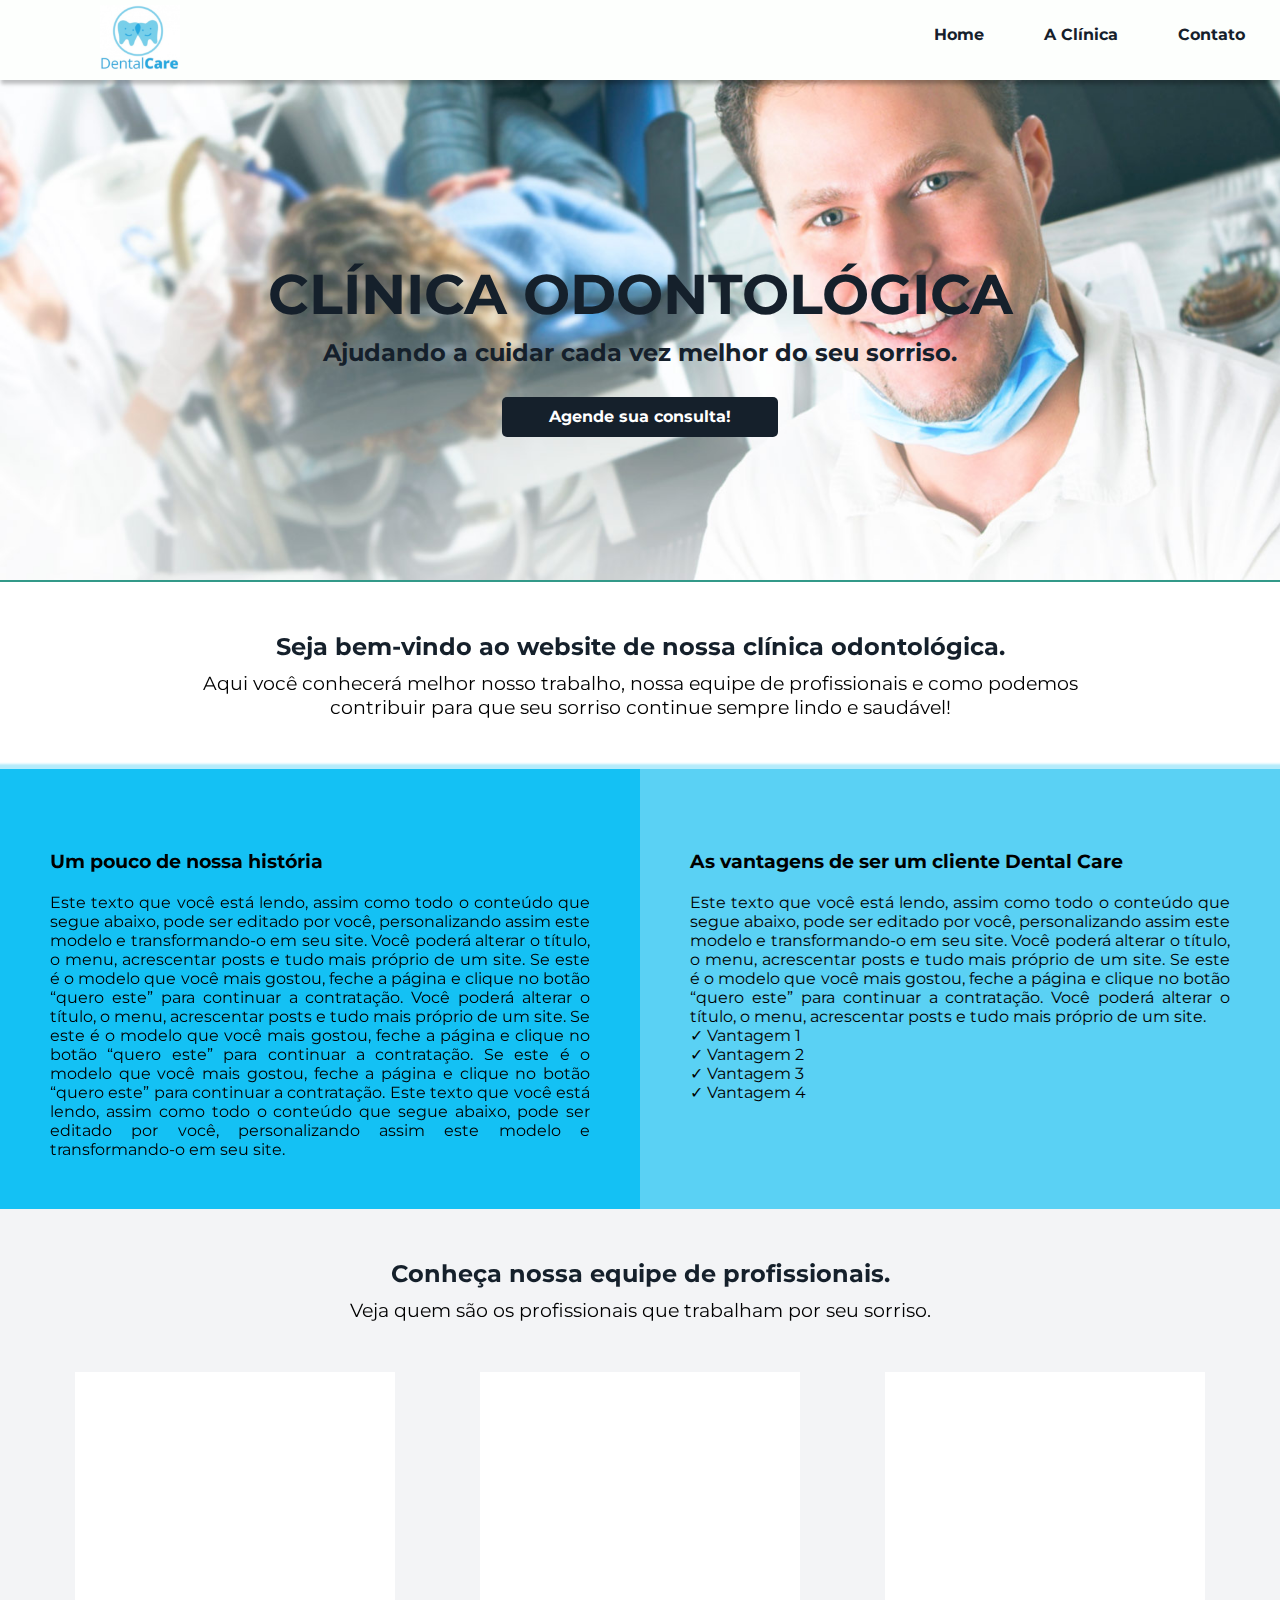
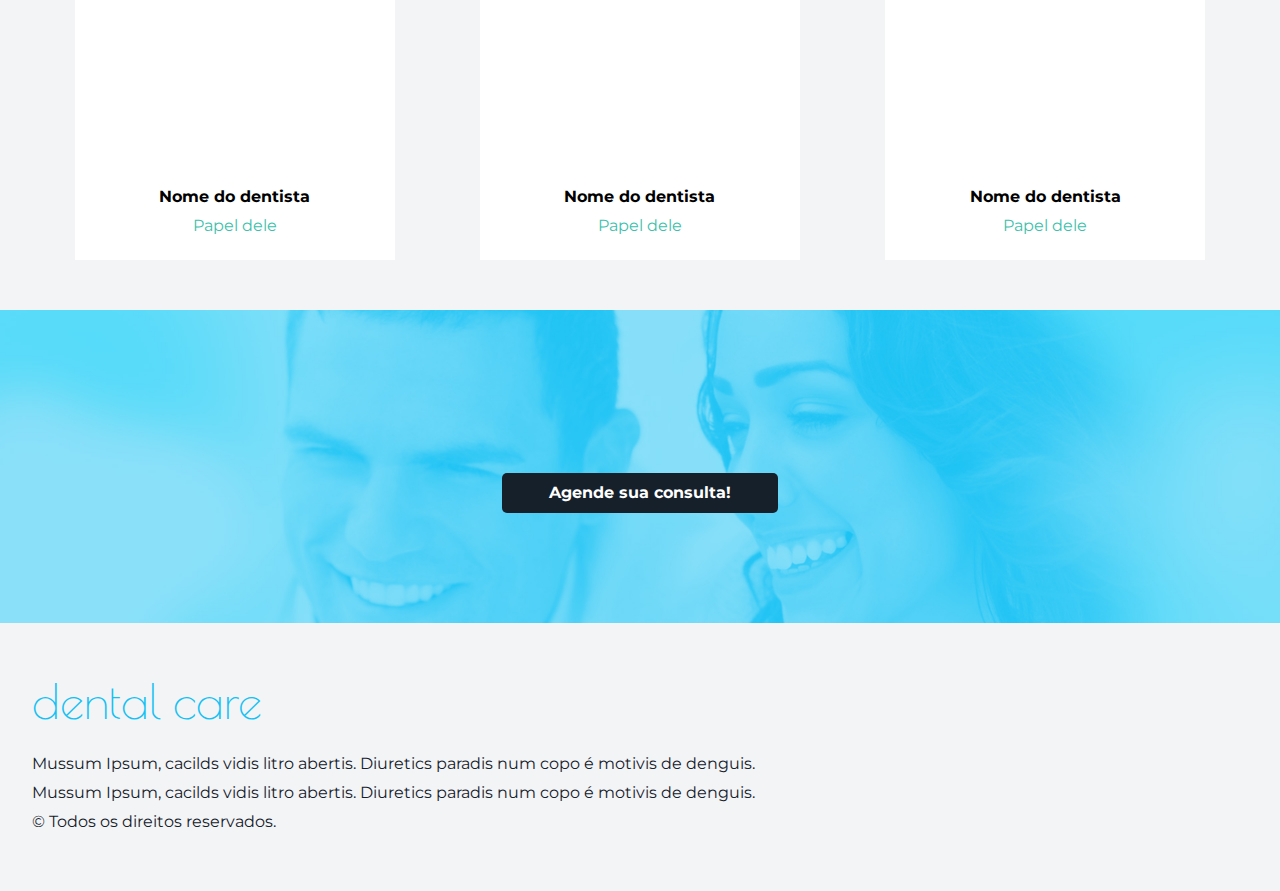
<file: index.html>
<html>
  <head>
    <link href="css/reset.css" rel="stylesheet" />
    <link href="css/common.css" rel="stylesheet" />
    <link href="css/index.css" rel="stylesheet" />
    <script src="https://ajax.googleapis.com/ajax/libs/jquery/3.4.1/jquery.min.js"></script>
    <script src="js/common.js" rel="script"></script>

    <link
      href="https://fonts.googleapis.com/css?family=Poiret+One&display=swap"
      rel="stylesheet"
    />
    <meta charset="utf-8" />
    <title>Dental Care - Home</title>
    <meta name="viewport" content="width=device-width, initial-scale=1" />
    <link
      href="https://fonts.googleapis.com/css?family=Montserrat&display=swap"
      rel="stylesheet"
    />
  </head>

  <body>
    <header>
      <nav class="nav">
        <a class="logo" href="index.html">
          <span class="logo-img">Dental Care</span>
        </a>
        <input class="menu-btn" type="checkbox" id="menu-btn" />
        <label class="menu-icon" for="menu-btn"
          ><span class="navicon"></span
        ></label>
        <ul class="menu">
          <li><a class="nav-link menu-border" href="index.html">Home</a></li>
          <li><a class="nav-link menu-border" href="clinica.html">A Clínica</a></li>
          <li><a class="nav-link" href="contato.html">Contato</a></li>
        </ul>
      </nav>
    </header>
    <section class="intro section-content">
      <div class="intro-content">
        <h1 class="intro-titulo">Clínica Odontológica</h1>
        <h2 class="intro-subtitulo">
          Ajudando a cuidar cada vez melhor do seu sorriso.
        </h2>
        <a href="contato.html" class="btn-agendamento" target="_blank">
          Agende sua consulta!</a
        >
      </div>
    </section>
    <main class="main">
      <div class="main-welcome anime">
        <h3 class="main-titulo">
          Seja bem-vindo ao website de nossa clínica odontológica.
        </h3>
        <p class="main-descricao">
          Aqui você conhecerá melhor nosso trabalho, nossa equipe de
          profissionais e como podemos contribuir para que seu sorriso continue
          sempre lindo e saudável!
        </p>
      </div>
      <div class="main-content">
        <div class="historia six-col anime">
          <h4 class="titulo">
            Um pouco de nossa história
          </h4>
          <p class="descricao">
            Este texto que você está lendo, assim como todo o conteúdo que segue
            abaixo, pode ser editado por você, personalizando assim este modelo
            e transformando-o em seu site. Você poderá alterar o título, o menu,
            acrescentar posts e tudo mais próprio de um site. Se este é o modelo
            que você mais gostou, feche a página e clique no botão “quero este”
            para continuar a contratação. Você poderá alterar o título, o menu,
            acrescentar posts e tudo mais próprio de um site. Se este é o modelo
            que você mais gostou, feche a página e clique no botão “quero este”
            para continuar a contratação. Se este é o modelo que você mais
            gostou, feche a página e clique no botão “quero este” para continuar
            a contratação. Este texto que você está lendo, assim como todo o
            conteúdo que segue abaixo, pode ser editado por você, personalizando
            assim este modelo e transformando-o em seu site.
          </p>
        </div>
        <div class="vantagem six-col anime">
          <h4 class="titulo">
            As vantagens de ser um cliente Dental Care
          </h4>
          <p class="descricao">
            Este texto que você está lendo, assim como todo o conteúdo que segue
            abaixo, pode ser editado por você, personalizando assim este modelo
            e transformando-o em seu site. Você poderá alterar o título, o menu,
            acrescentar posts e tudo mais próprio de um site. Se este é o modelo
            que você mais gostou, feche a página e clique no botão “quero este”
            para continuar a contratação. Você poderá alterar o título, o menu,
            acrescentar posts e tudo mais próprio de um site. <br />
            &#10003; Vantagem 1 <br />
            &#10003; Vantagem 2 <br />
            &#10003; Vantagem 3 <br />
            &#10003; Vantagem 4 <br />
          </p>
        </div>
      </div>
    </main>
    <section class="time">
      <div class="container">
        <div class="time-welcome anime">
          <h3 class="time-titulo">
            Conheça nossa equipe de profissionais.
          </h3>
          <p class="time-descricao">
            Veja quem são os profissionais que trabalham por seu sorriso.
          </p>
        </div>
        <div class="time-profissional">
          <div class="time-card">
            <img
              src="img/dentista1.jpg"
              alt="Dentista rico e branco"
              class="time-foto zoomIn"
            />
            <p class="time-nome">Nome do dentista</p>
            <p class="time-papel">Papel dele</p>
          </div>
          <div class="time-card">
            <img
              src="img/dentista1.jpg"
              alt="Dentista rico e branco"
              class="time-foto zoomIn"
            />
            <p class="time-nome">Nome do dentista</p>
            <p class="time-papel">Papel dele</p>
          </div>
          <div class="time-card">
            <img
              src="img/dentista1.jpg"
              alt="Dentista rico e branco"
              class="time-foto zoomIn"
            />
            <p class="time-nome">Nome do dentista</p>
            <p class="time-papel">Papel dele</p>
          </div>
        </div>
      </div>
    </section>
    <section class="agendamento">
      <div class="agendamento-content">
        <p class="agendamento-titulo anime">
          Comece a cuidar melhor da saúde de sua boca!
        </p>
        <p class="agendamento-descricao anime">
          Não perca mais tempo, marque sua consulta e tenha seu diagnóstico
          rápido.
        </p>
        <a href="contato.html" class="btn-agendamento zoomIn">Agende sua consulta!</a>
      </div>
    </section>
    <footer class="rodape">
      <div class="container">
        <p class="logo-texto">Dental Care</p>
        <p class="rodape-texto">
          Mussum Ipsum, cacilds vidis litro abertis. Diuretics paradis num copo
          é motivis de denguis.
        </p>
        <p class="rodape-texto">
          Mussum Ipsum, cacilds vidis litro abertis. Diuretics paradis num copo
          é motivis de denguis.
        </p>
        <p class="rodape-texto">&copy; Todos os direitos reservados.</p>
      </div>
    </footer>
  </body>
</html>
</file>
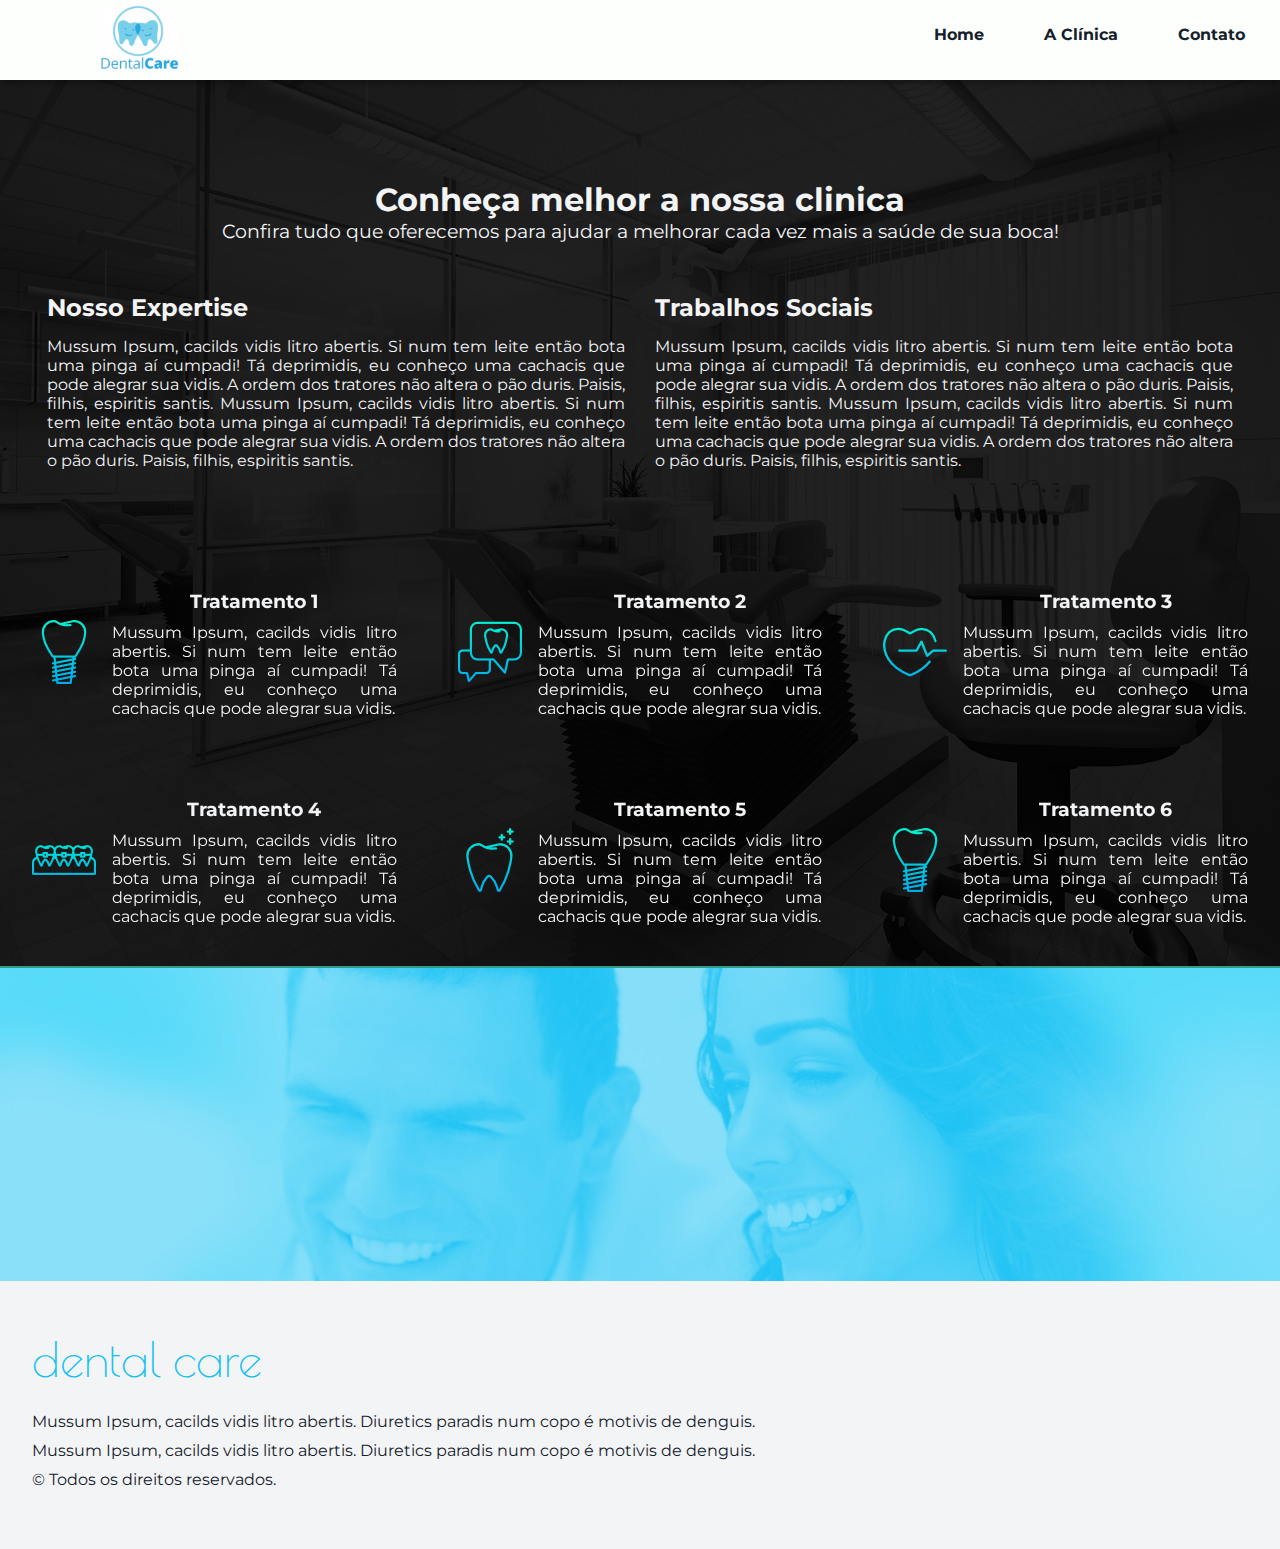
<file: clinica.html>
<!DOCTYPE html>
<html>
  <head>
    <link href="css/reset.css" rel="stylesheet" />
    <link href="css/common.css" rel="stylesheet" />
    <link href="css/clinica.css" rel="stylesheet" />
    
    <script src="https://ajax.googleapis.com/ajax/libs/jquery/3.4.1/jquery.min.js"></script>
    <script src="js/common.js" rel="script"></script>
    <link
      href="https://fonts.googleapis.com/css?family=Montserrat&display=swap"
      rel="stylesheet"
    />
    <link
      href="https://fonts.googleapis.com/css?family=Poiret+One&display=swap"
      rel="stylesheet"
    />
    <meta charset="utf-8" />
    <title>Dental Care - A Clinica</title>
    <meta name="viewport" content="width=device-width, initial-scale=1" />
  </head>
  <body>
    <header>
      <nav class="nav">
        <a class="logo" href="index.html">
          <span class="logo-img">Dental Care</span>
        </a>
        <input class="menu-btn" type="checkbox" id="menu-btn" />
        <label class="menu-icon" for="menu-btn"
          ><span class="navicon"></span
        ></label>
        <ul class="menu">
          <li><a class="nav-link menu-border" href="index.html">Home</a></li>
          <li><a class="nav-link menu-border" href="clinica.html">A Clínica</a></li>
          <li><a class="nav-link" href="contato.html">Contato</a></li>
        </ul>
      </nav>
    </header>
    <main class="main">
      <div class="container">
        <h1 class="clinica-titulo">Conheça melhor a nossa clinica</h1>
        <p class="clinica-subtitulo">
          Confira tudo que oferecemos para ajudar a melhorar cada vez mais a
          saúde de sua boca!
        </p>

        <div class="clinica-descricao">
          <div class="expertise">
            <h2 class="expertise-titulo">Nosso Expertise</h2>
            <p class="expertise-descricao">
              Mussum Ipsum, cacilds vidis litro abertis. Si num tem leite então
              bota uma pinga aí cumpadi! Tá deprimidis, eu conheço uma cachacis
              que pode alegrar sua vidis. A ordem dos tratores não altera o pão
              duris. Paisis, filhis, espiritis santis. Mussum Ipsum, cacilds
              vidis litro abertis. Si num tem leite então bota uma pinga aí
              cumpadi! Tá deprimidis, eu conheço uma cachacis que pode alegrar
              sua vidis. A ordem dos tratores não altera o pão duris. Paisis,
              filhis, espiritis santis.
            </p>
          </div>
          <div class="trabalhos-sociais">
            <h2 class="trabalhos-titulo">Trabalhos Sociais</h2>
            <p class="trabalhos-descricao">
              Mussum Ipsum, cacilds vidis litro abertis. Si num tem leite então
              bota uma pinga aí cumpadi! Tá deprimidis, eu conheço uma cachacis
              que pode alegrar sua vidis. A ordem dos tratores não altera o pão
              duris. Paisis, filhis, espiritis santis. Mussum Ipsum, cacilds
              vidis litro abertis. Si num tem leite então bota uma pinga aí
              cumpadi! Tá deprimidis, eu conheço uma cachacis que pode alegrar
              sua vidis. A ordem dos tratores não altera o pão duris. Paisis,
              filhis, espiritis santis.
            </p>
          </div>
        </div>
        <div class="tratamentos anime">
          <div class="trat-card">
            <img
              class="trat-icon"
              src="img/implant.png"
              alt="icone de implante dentario"
            />
            <h3 class="trat-titulo">Tratamento 1</h3>
            <p class="trat-descricao">
              Mussum Ipsum, cacilds vidis litro abertis. Si num tem leite então
              bota uma pinga aí cumpadi! Tá deprimidis, eu conheço uma cachacis
              que pode alegrar sua vidis.
            </p>
          </div>
          <div class="trat-card">
            <img
              class="trat-icon"
              src="img/conversation.png"
              alt="icone de um dente em um balao de conversa"
            />
            <h3 class="trat-titulo">Tratamento 2</h3>
            <p class="trat-descricao">
              Mussum Ipsum, cacilds vidis litro abertis. Si num tem leite então
              bota uma pinga aí cumpadi! Tá deprimidis, eu conheço uma cachacis
              que pode alegrar sua vidis.
            </p>
          </div>
          <div class="trat-card">
            <img
              class="trat-icon"
              src="img/heart-rate.png"
              alt="icone com um dente e uma frequencia cardíaca"
            />
            <h3 class="trat-titulo">Tratamento 3</h3>
            <p class="trat-descricao">
              Mussum Ipsum, cacilds vidis litro abertis. Si num tem leite então
              bota uma pinga aí cumpadi! Tá deprimidis, eu conheço uma cachacis
              que pode alegrar sua vidis.
            </p>
          </div>
          <div class="trat-card">
            <img
              class="trat-icon"
              src="img/teeth.png"
              alt="icone com aparelho dentario"
            />
            <h3 class="trat-titulo">Tratamento 4</h3>
            <p class="trat-descricao">
              Mussum Ipsum, cacilds vidis litro abertis. Si num tem leite então
              bota uma pinga aí cumpadi! Tá deprimidis, eu conheço uma cachacis
              que pode alegrar sua vidis.
            </p>
          </div>
          <div class="trat-card">
            <img
              class="trat-icon"
              src="img/tooth.png"
              alt="icone com dente"
            />
            <h3 class="trat-titulo">Tratamento 5</h3>
            <p class="trat-descricao">
              Mussum Ipsum, cacilds vidis litro abertis. Si num tem leite então
              bota uma pinga aí cumpadi! Tá deprimidis, eu conheço uma cachacis
              que pode alegrar sua vidis.
            </p>
          </div>
          <div class="trat-card">
            <img
              class="trat-icon"
              src="img/implant.png"
              alt="icone com implante dentario"
            />
            <h3 class="trat-titulo">Tratamento 6</h3>
            <p class="trat-descricao">
              Mussum Ipsum, cacilds vidis litro abertis. Si num tem leite então
              bota uma pinga aí cumpadi! Tá deprimidis, eu conheço uma cachacis
              que pode alegrar sua vidis.
            </p>
          </div>
        </div>
      </div>
    </main>
    <section class="agendamento">
      <div class="container">
      <div class="agendamento-content">
        <p class="agendamento-titulo anime">
          Comece a cuidar melhor da saúde de sua boca!
        </p>
        <p class="agendamento-descricao anime">
          Não perca mais tempo, marque sua consulta e tenha seu diagnóstico
          rápido.
        </p>
        <a href="contato.html" class="btn-agendamento anime">Agende sua consulta!</a>
      </div>
    </div>
    </section>
    <footer class="rodape">
      <div class="container">
        <p class="logo-texto">Dental Care</p>
        <p class="rodape-texto">
          Mussum Ipsum, cacilds vidis litro abertis. Diuretics paradis num copo
          é motivis de denguis.
        </p>
        <p class="rodape-texto">
          Mussum Ipsum, cacilds vidis litro abertis. Diuretics paradis num copo
          é motivis de denguis.
        </p>
        <p class="rodape-texto">&copy; Todos os direitos reservados.</p>
      </div>
    </footer>
  </body>
</html>
</file>
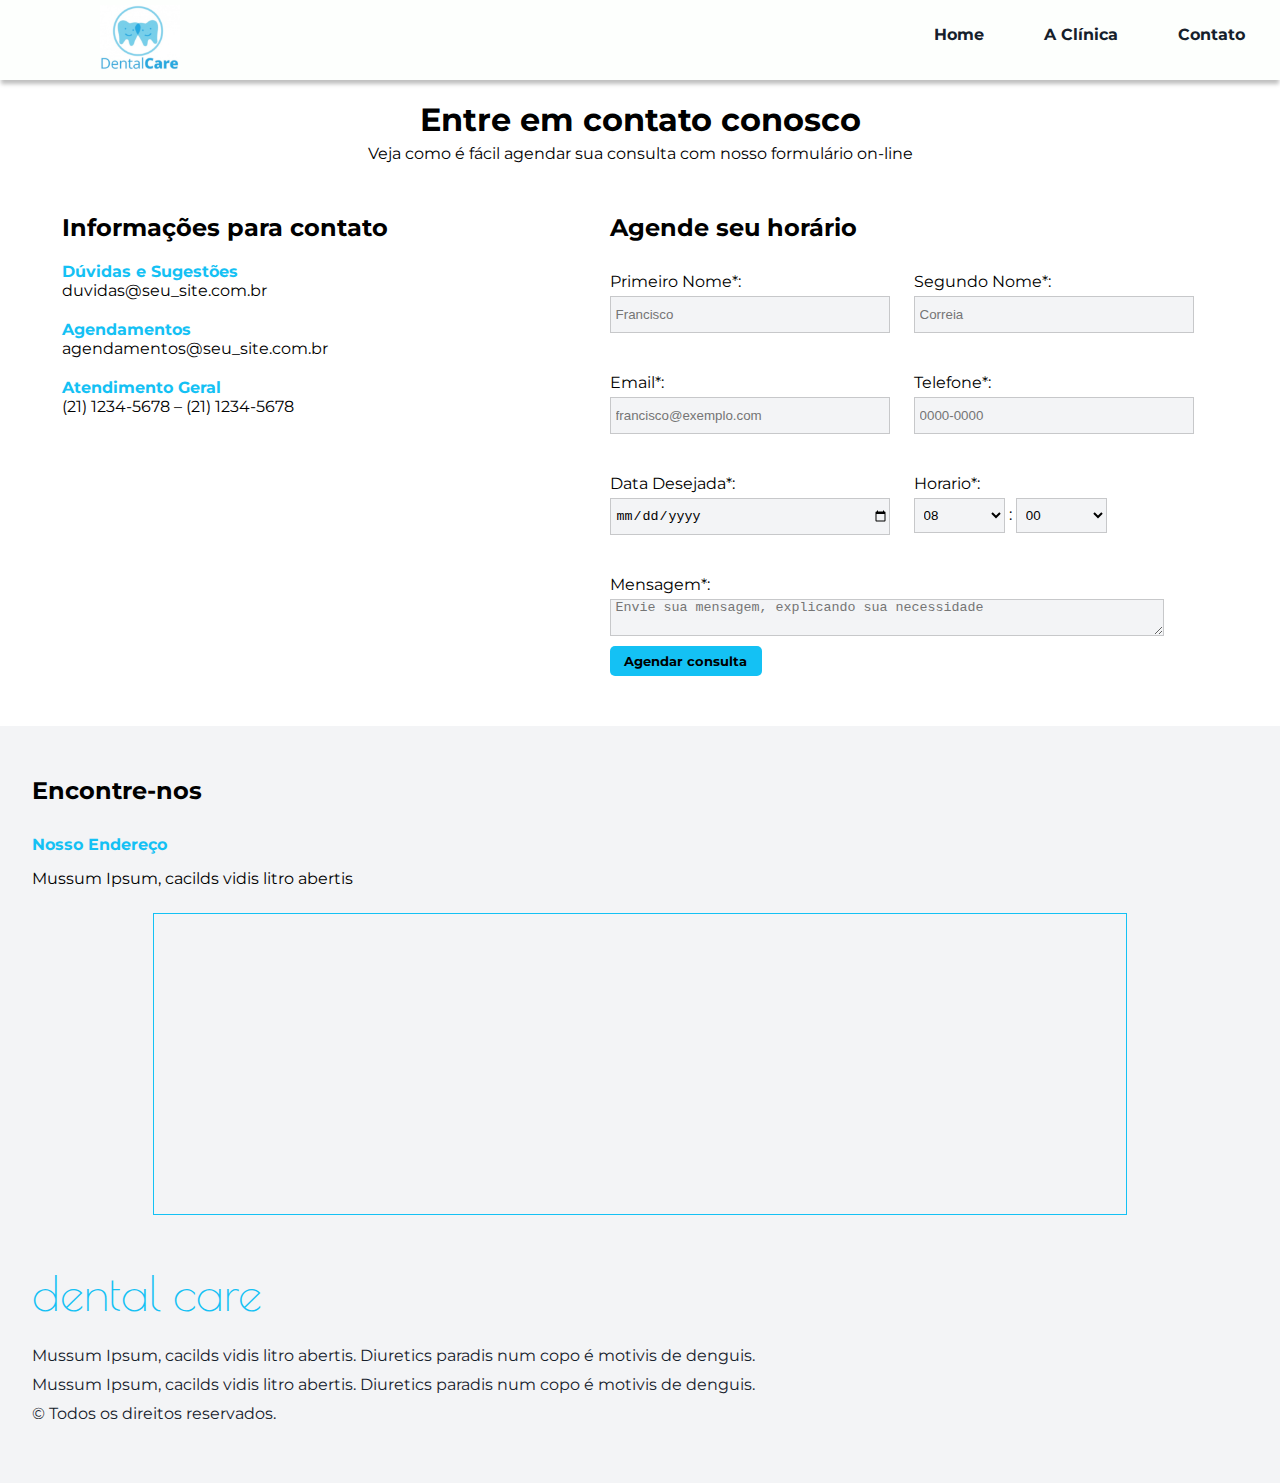
<file: contato.html>
<!DOCTYPE html>
<html>
  <head>
    <link href="css/reset.css" rel="stylesheet" />
    <link href="css/common.css" rel="stylesheet" />
    <link href="css/contato.css" rel="stylesheet" />

    <script src="https://ajax.googleapis.com/ajax/libs/jquery/3.4.1/jquery.min.js"></script>
    <script src="js/index.js" rel="script"></script>
    <link
      href="https://fonts.googleapis.com/css?family=Montserrat&display=swap"
      rel="stylesheet"
    />
    <link
      href="https://fonts.googleapis.com/css?family=Poiret+One&display=swap"
      rel="stylesheet"
    />
    <meta charset="utf-8" />
    <title>Dental Care - Contato</title>
    <meta name="viewport" content="width=device-width, initial-scale=1" />
  </head>
  <body>
    <header>
      <nav class="nav">
        <a class="logo" href="index.html">
          <span class="logo-img">Dental Care</span>
        </a>
        <input class="menu-btn" type="checkbox" id="menu-btn" />
        <label class="menu-icon" for="menu-btn"
          ><span class="navicon"></span
        ></label>
        <ul class="menu">
          <li><a class="nav-link menu-border" href="index.html">Home</a></li>
          <li>
            <a class="nav-link menu-border" href="clinica.html">A Clínica</a>
          </li>
          <li><a class="nav-link" href="contato.html">Contato</a></li>
        </ul>
      </nav>
    </header>
    <main class="main">
      <div class="container">
        <h1 class="main-titulo">Entre em contato conosco</h1>
        <p class="main-descricao">
          Veja como é fácil agendar sua consulta com nosso formulário on-line
        </p>
        <div class="main-content">
          <div class="main-contato">
            <h2 class="contato-titulo">Informações para contato</h2>
            <p class="info-titulo">Dúvidas e Sugestões</p>
            <p class="info-descricao">duvidas@seu_site.com.br</p>
            <p class="info-titulo">Agendamentos</p>
            <p class="info-descricao">agendamentos@seu_site.com.br</p>
            <p class="info-titulo">Atendimento Geral</p>
            <p class="info-descricao">(21) 1234-5678 – (21) 1234-5678</p>
          </div>
          <div class="main-agende">
            <h2 class="agende-titulo">Agende seu horário</h2>
            <form class="agendamento-form">
              <label class="agende-label" for="primNome"
                >Primeiro Nome*:
                <input
                  name="primeiro-nome"
                  required
                  placeholder="Francisco"
                  type="text"
                  id="primNome"
                  class="agende-input"
              /></label>

              <label class="agende-label" for="segunNome"
                >Segundo Nome*:<input
                  name="segundo-nome"
                  required
                  placeholder="Correia"
                  type="text"
                  id="segunNome"
                  class="agende-input"
              /></label>

              <label class="agende-label" for="email"
                >Email*:
                <input
                  name="email"
                  required
                  placeholder="francisco@exemplo.com"
                  type="email"
                  id="email"
                  class="agende-input"
              /></label>

              <label class="agende-label" for="telefone"
                >Telefone*:<input
                  name="telefone"
                  required
                  placeholder="0000-0000"
                  type="tel"
                  id="telefone"
                  class="agende-input"
              /></label>

              <label class="agende-label" for="data"
                >Data Desejada*:<input
                  name="data"
                  required
                  type="date"
                  id="data"
                  class="agende-input"
              /></label>

              <label class="agende-label"
                ><span class="horario-span">Horario*:</span>
                <select class="agende-hora" name="hora">
                  <option>08</option>
                  <option>09</option>
                  <option>10</option>
                  <option>11</option>
                  <option>13</option>
                  <option>14</option>
                  <option>15</option>
                  <option>16</option>
                  <option>17</option>
                  <option>18</option>
                </select>
                :
                <select class="agende-hora" name="minuto">
                  <option>00</option>
                  <option>30</option>
                </select></label
              >

              <label class="agende-label mensagem" for="msg"
                >Mensagem*:<textarea
                  name="mensagem"
                  class="agende-input"
                  placeholder="Envie sua mensagem, explicando sua necessidade"
                ></textarea
              ></label>

              <button type="submit" class="agende-btn">Agendar consulta</button>
            </form>
          </div>
        </div>
      </div>
    </main>
    <section class="mapa">
      <div class="container">
        <h2 class="mapa-titulo">Encontre-nos</h2>
        <span class="mapainfo-titulo">Nosso Endereço</span>
        <span class="mapainfo-descricao"
          >Mussum Ipsum, cacilds vidis litro abertis</span
        >
        <iframe
          class="mapa-content"
          src="https://www.google.com/maps/embed?pb=!1m18!1m12!1m3!1d15899.860818973793!2d-37.992295730224605!3d-4.945436999999996!2m3!1f0!2f0!3f0!3m2!1i1024!2i768!4f13.1!3m3!1m2!1s0x7b97876b3b2c5c3%3A0x7f135813cf788611!2sDental+Clean+-+Cl%C3%ADnica+Odontol%C3%B3gica!5e0!3m2!1spt-BR!2sbr!4v1563815479421!5m2!1spt-BR!2sbr"
          allowfullscreen
        ></iframe>
      </div>
    </section>
    <footer class="rodape">
      <div class="container">
        <p class="logo-texto">Dental Care</p>
        <p class="rodape-texto">
          Mussum Ipsum, cacilds vidis litro abertis. Diuretics paradis num copo
          é motivis de denguis.
        </p>
        <p class="rodape-texto">
          Mussum Ipsum, cacilds vidis litro abertis. Diuretics paradis num copo
          é motivis de denguis.
        </p>
        <p class="rodape-texto">&copy; Todos os direitos reservados.</p>
      </div>
    </footer>
  </body>
</html>
</file>
<file: css/common.css>
.container {
  width: 95%;
  margin: 0 auto;
}

h1, h2, h3, h4 {
  font-family: 'Montserrat', sans-serif;
}

p, span, a, label, button {
  font-family: 'Montserrat', sans-serif; /*mudar depois*/
}



/*================= NAVBAR =================*/

.logo-img {
    display: inline-block;
    width: 80px;
    height: 100%;
    margin-top: 5px; 
    margin-left: 100px;
    background: url("../img/dc-logo.jpg") no-repeat;
    background-size: contain; 
    color: transparent;
}

.nav {
    height: 80px;
    width: 100%;
    box-shadow: 0 5px 4px -1px rgba(0,0,0,0.25);
    position: fixed;
    top: 0;
    z-index: 999;
    background-color: #FDFFFD;
}



.menu {
  margin: -5px;
  padding: 0;
  list-style: none;
  overflow: hidden;
  background-color: #FDFFFD;
}

.nav-link, .nav-link:visited {
  display: block;
  padding: 20px 20px;
  text-decoration: none;
  text-align: center;
  color: #15202B;
  font-weight: bold;
}

.nav-link:hover {
  color: #14c1f4;
  transition: 0.5s ease;
}

/* menu */

.nav .menu {
  clear: both;
  max-height: 0;
  transition: max-height .2s ease-out;
}

/* menu icon */

.nav .menu-icon {
  cursor: pointer;
  display: inline-block;
  float: right;
  padding: 28px 20px;
  margin-top: 10px;
  margin-right: 20px;
  position: relative;
  user-select: none;
}

.nav .menu-icon .navicon {
  background: #333;
  display: block;
  height: 2px;
  position: relative;
  transition: background .2s ease-out;
  width: 18px;
}

.nav .menu-icon .navicon:before,
.nav .menu-icon .navicon:after {
  background: #333;
  content: '';
  display: block;
  height: 100%;
  position: absolute;
  transition: all .2s ease-out;
  width: 100%;
}

.nav .menu-icon .navicon:before {
  top: 5px;
}

.nav .menu-icon .navicon:after {
  top: -5px;
}

/* menu btn */

.nav .menu-btn {
  display: none;
}

.nav .menu-btn:checked ~ .menu {
  max-height: 240px;
}

.nav .menu-btn:checked ~ .menu-icon .navicon {
  background: transparent;
}

.nav .menu-btn:checked ~ .menu-icon .navicon:before {
  transform: rotate(-45deg);
}

.nav .menu-btn:checked ~ .menu-icon .navicon:after {
  transform: rotate(45deg);
}

.nav .menu-btn:checked ~ .menu-icon:not(.steps) .navicon:before,
.nav .menu-btn:checked ~ .menu-icon:not(.steps) .navicon:after {
  top: 0;
}

/*JS animação*/


.js .anime {
	opacity: 0;
	transform: translate3D(-50px, 0px, 0px);
}

.js .anime-init {
	opacity: 1;
	transform: translate3D(0px, 0px, 0px);
	transition: 1s all ease;
}


/*AGENDAMENTO*/
.agendamento {
  text-align: center;
  padding: 80px 0;
  background-image: url(../img/agendamento-bg.jpg); 
  background-size: cover;
}

.agendamento-titulo {    
  font-weight: bold;
  font-size: 1.5em;
}

.agendamento-descricao {
  font-size: 1.2em;
  font-weight: bold;
}

.btn-agendamento {
  font-size: 1em;
  font-weight: bold;
  display: block;
  text-decoration: none;
  color: #fff;
  background-color: #15202B;
  width: 20%;
  height: 20px;
  margin: 30px auto;
  padding: 10px;
  text-align: center;
  border-radius: 5px;
  transition: 0.5s all ease;
}

.btn-agendamento:hover {
  background-color: #004E64 ;
  color: #fff;
}
    

/*Rodape*/
.rodape {
    text-align: left;
    padding: 50px 0;
    background-color: #F3F4F6;
}

.rodape-texto {
    margin: 10px 0;
    color: #15202B;
}

.logo-texto {
    text-transform: lowercase;
    font-size: 3em;
    font-family: 'Poiret One', cursive;
    margin-bottom: 25px;
    color: #14c1f4; 
}


/*MEDIA QUERIES */
/* 48em = 768px */



@media (max-width: 750px) {
  .logo-img {
      margin-left: 20px;
  }

  .nav-link {
    width: 50%;
    margin: 0 auto;
  }

  .menu-border {
    border-bottom: 1px solid #14c1f4;
  }
}

@media (min-width: 768px) {
  .nav li {
    float: left;
  }
  .nav-link {
    padding: 20px 30px;
  }
  .nav .menu {
    padding: 10px;
    clear: none;
    float: right;
    max-height: none;
  }
  .nav .menu-icon {
    display: none;
  }
}
</file>
<file: css/index.css>
/*================= MAIN =================*/

.section-content {
    width: 100%;
    height: 500px;
}

.intro {
    margin-top: 80px;
    background-image: url("../img/home-img1.jpg");
    background-size: cover;
    border-bottom: 2px solid #339989;
}


.intro-subtitulo, .intro-btn, .intro-titulo {
    font-family: 'Montserrat', sans-serif;
}

.intro-titulo,.intro-subtitulo {
    text-align: center;
    color: #15202B;
}

.intro-titulo {
    text-align: center;
    padding-top: 180px;
    font-size: 3.5em;
    font-weight: bolder;
    text-transform: uppercase;
}

.intro-subtitulo {
    font-size: 1.5em;
    padding-top: 10px;
}



.main {
    text-align: center;
}

.main-welcome {
    width: 75%;
    margin: 50px auto;
}

.main-titulo, .time-titulo {
    font-size: 1.5em;
    font-weight: bolder;
    color: #15202B;
}

.main-descricao, .time-descricao {
    padding-top: 10px;
    font-size: 1.2em;
}

.main-content {
    background-color: #14c1f4;
    display: flex;
    flex-direction: row;
    justify-content: space-around;
    -webkit-box-shadow: 0px 0px 2px 5px rgba(20,193,244,0.32);
    -moz-box-shadow: 0px 0px 2px 5px rgba(20,193,244,0.32);
    box-shadow: 0px 0px 2px 5px rgba(20,193,244,0.32);
} 



.historia, .vantagem {
    padding: 50px;
}

.vantagem {
    background-color: #5ad1f4;
}

.titulo {
    text-align: left;
    font-size: 1.2em;
    padding: 30px 0 20px 0;
}

.descricao {
    font-size: 1em;
    text-align: justify;
}

.time {
    text-align: center; 
    padding: 50px 0; 
    background-color: #F3F4F6;
}

.time-profissional {
    margin-top: 50px;
    display: flex;
    flex-direction: row;
    justify-content: space-around;
}

.time-nome {
    font-weight: bold;
    padding: 20px 0 10px;
}

.time-papel {
    color: #3CC0AC; /*Corrigir para uma cor mais escura*/
}

.time-card {
    padding: 25px;
    background-color: #fff;
}

.time-foto {
    visibility: hidden;
}

.fadeIn {
    -webkit-animation: zoomIn 1s;
    animation: zoomIn .8s;
    visibility: visible;
}


@keyframes zoomIn{
    0%{
        opacity:0;
        transform: scale3d(.3, .3, .3);
    }
    50%{opacity:1}
}


.six-col {
    width: 45%;
}

.agendamento {
    text-align: center;
    padding: 80px 0;
    background-image: url(../img/agendamento-bg.jpg); 
    background-size: cover;
}

.agendamento-titulo {    
    font-weight: bold;
    font-size: 1.5em;
    color: #15202B;
}

.agendamento-descricao {
    color: #15202B;
    font-size: 1.2em;
    font-weight: bold;
}




/* Larger than mobile */
@media (max-width: 400px) {

    .intro-titulo {
        font-size: 2.5em;
    }

    .intro-subtitulo {
        font-size: 1.5em;
    }

    .btn-agendamento {
        width: 50%;
    }

    .intro-titulo {
        font-size: 2.5em;
    }

    .main-content, .time-profissional {
        flex-direction: column;
    }
   
    .historia, .vantagem {
        width: 70%;
    }
  

    .time-card {
        margin-bottom: 20px;
    }

    .agendamento-titulo {
        margin-bottom: 20px;
    }

    
}

/* Larger than phablet */
@media (min-width: 401px) and (max-width: 550px) {
    .main-content, .time-profissional {
        flex-direction: column;
    }

    .intro-titulo {
        font-size: 2.5em;
    }

    .btn-agendamento {
        width: 50%;
    }

    .historia, .vantagem {
        width: 75%;
    }

    .time-card {
        margin-bottom: 20px;
    }

    .time-descricao, .agendamento-descricao, .agendamento-titulo {
        width: 80%;
        margin: 0 auto;
    }

    .agendamento-titulo {
        margin-bottom: 15px;
    }
}



/* Larger than tablet */
@media (min-width: 551px) and (max-width: 750px) {    
    .btn-agendamento {
        width: 40%;
    }

    .main-content, .time-profissional {
        flex-direction: column;
    }

    .vantagem, .historia {
        width: 80%;
    }

    .time-card {
        margin-bottom: 25px;
    }

    .agendamento-descricao {
        width: 75%;
        margin: 20px auto;
    }

      
}
/* Larger than desktop */
@media (min-width: 751px) and (max-width: 1000px) {    
    .intro {
        background-position: center center;
    }
    
    .btn-agendamento {
        width: 40%;
    }

    .main-content, .time-profissional {
        flex-direction: column;
    }

    .vantagem, .historia {
        width: 85%;
    }

    .time-card {
        margin-bottom: 25px;
    }

    .agendamento-descricao {
        width: 75%;
        margin: 20px auto;
    }
}

/* Larger than Desktop HD */
@media (min-width: 1001px) {
    .intro {
        background-position: center center;
    }
}
</file>
<file: css/clinica.css>
/* =================== MAIN =================== */

.main {
    margin-top: 80px;
    background-image: url("../img/clinica-bg.jpg");
    background-size: cover;
    border-bottom: 2px solid #339989;
    height: auto;
    color: #F3F4F6;
    text-align: center;
    padding-top: 100px;
}

.clinica-titulo {
    font-size: 2em;
}

.clinica-subtitulo {
    font-size: 1.2em;
}

.clinica-descricao {
    display: flex;
    flex-direction: row;
    margin-top: 50px;
    text-align: left;
}

.expertise, .trabalhos-sociais {
    padding: 0px 15px;
}

.trabalhos-titulo, .expertise-titulo {
    margin-bottom: 15px;
    font-size: 1.5em;
}

.trabalhos-descricao, .expertise-descricao {
    text-align: justify;
}

.tratamentos {
    display: flex;
    flex-direction: row;
    justify-content: space-between;
    flex-wrap: wrap;
    margin-top: 80px;
}

.trat-card {
    width: 30%;
    margin: 40px 0;
    text-align: justify;
}

.trat-titulo {
    text-align: center;
    margin-bottom: 10px;
}

.trat-titulo, .trat-descricao {
    margin-left: 80px;
}

.trat-icon{
    float: left;
    margin-top: 30px;
}


/* Larger than phablet */
@media screen and (max-width: 550px) {
    .clinica-descricao, .tratamentos {
        flex-direction: column;
    }

    .trat-card {
        width: 80%;
        margin-left: 20px;
    }

    .expertise {
        margin-bottom: 30px;
    }

    .agendamento-titulo {
        margin-bottom: 10px;
    }

    .btn-agendamento {
        width: 60%;
    }

}



/* Larger than tablet */
@media (min-width: 551px) and (max-width: 750px) {    
      
    .clinica-descricao, .tratamentos {
        flex-direction: column;
    }

    .expertise {
        margin-bottom: 25px;
    }

    .trat-card {
        width: 90%;
        margin-left: 20px;
    }

    .btn-agendamento {
        width: 40%;
    }
}
/* Larger than desktop */
@media (min-width: 751px) and (max-width: 1000px) {    
   

    .trat-card {
        width: 45%;
        
    }

    .btn-agendamento {
        width: 40%;
    }

}
</file>
<file: css/contato.css>
/*MAIN*/

.main {
    text-align: center;
    margin-top: 80px;
    height: auto;
}

.main-titulo {
    padding-top: 20px;
    font-size: 2em;
}

.main-descricao {
    padding-top: 5px;
    margin-bottom: 50px;
}

.main-content {
    margin-bottom: 50px;
    display: flex;
    flex-direction: row;
    justify-content: space-around;
}

.main-contato {
    width: 40%;
    text-align: left;
}

.main-agende {
    width: 50%;
    text-align: left;
}

.contato-titulo {
    font-size: 1.5em;
    margin-bottom: 20px;
}

.info-titulo, .mapainfo-titulo{
    font-weight: bold;
    color: #14c1f4;
    margin-top: 20px;
}

.agende-label {
    margin-top: 30px;
    width: 50%;
    float: left;
    cursor: pointer;
}

.horario-span {
    display: block;
}

.agende-input {
    width: 90%;
    display: block;
}

.agende-hora {
    width: 30%;
}

.agende-input, .agende-hora{
    height: 35px;
    background-color: #F3F4F6;
    border: 1px solid #C7C8CA;
    margin-top: 5px;
    margin-bottom: 10px;
    padding-left: 5px;
}

.mensagem {
    width: 100%;
}

.agende-btn {
    display: block;
    width: 25%;
    height: 30px;
    padding: 5px;
    background-color: #14c1f4;
    border: none;
    border-radius: 5px;
    font-weight: bolder;
    cursor: pointer;
    
}

.mapa {
    height: auto;
    background-color: #F3F4F6;
    padding-top: 50px;
}

.mapa-titulo {
    margin-bottom: 30px;
}

.mapainfo-descricao {
    display: block;
    margin-top: 15px;
    margin-bottom: 25px;
}

.mapa-content {
    width: 80%;
    height: 300px;
    display: block;
    border: 1px solid #14c1f4;
    margin: 0 auto;
}


/* Larger than phablet */
@media screen and (max-width: 550px) {
    .main-content {
        flex-direction: column;
    }

    .main-contato, .main-agende {
        width: 100%;
    }

    .main-contato {
        text-align: center;
        margin-bottom: 25px;
    }

    .main-agende {
        text-align: center;
    }

    .agende-input {
        margin: 10px auto;
    }

    .agende-label {
        width: 100%;
    }

    .agende-btn {
        width: 50%;
        margin:auto;
    }

    .mapa-content {
        width: 100%;
    }


}



/* Larger than tablet */
@media (min-width: 551px) and (max-width: 750px) {    
    .main-content {
        flex-direction: column;
    }

    .main-contato {
        width: 100%;
    }

    .main-contato {
        text-align: center;
        margin-bottom: 25px;
    }

    .main-agende {
        text-align: center;
        width: 75%;
        margin: 0 auto;
    }

    .agende-input {
        margin: 10px auto;
    }

    .agende-label {
        clear: both;
        width: 100%;
    }

    .agende-btn {
        width: 40%;
        margin: 0 auto;
    }

    .mapa-content {
        width: 100%;
    }
   
}
/* Larger than desktop */
@media (min-width: 751px) and (max-width: 1000px) {    
   .mapa-content {
       width: 100%;
   }

   .agende-btn {
       width: 40%;
   }

}

/*too much especific*/
@media (min-width: 1001px) and (max-width: 1083px) {
    .agende-btn {
        width: 40%;
    }
}
</file>
